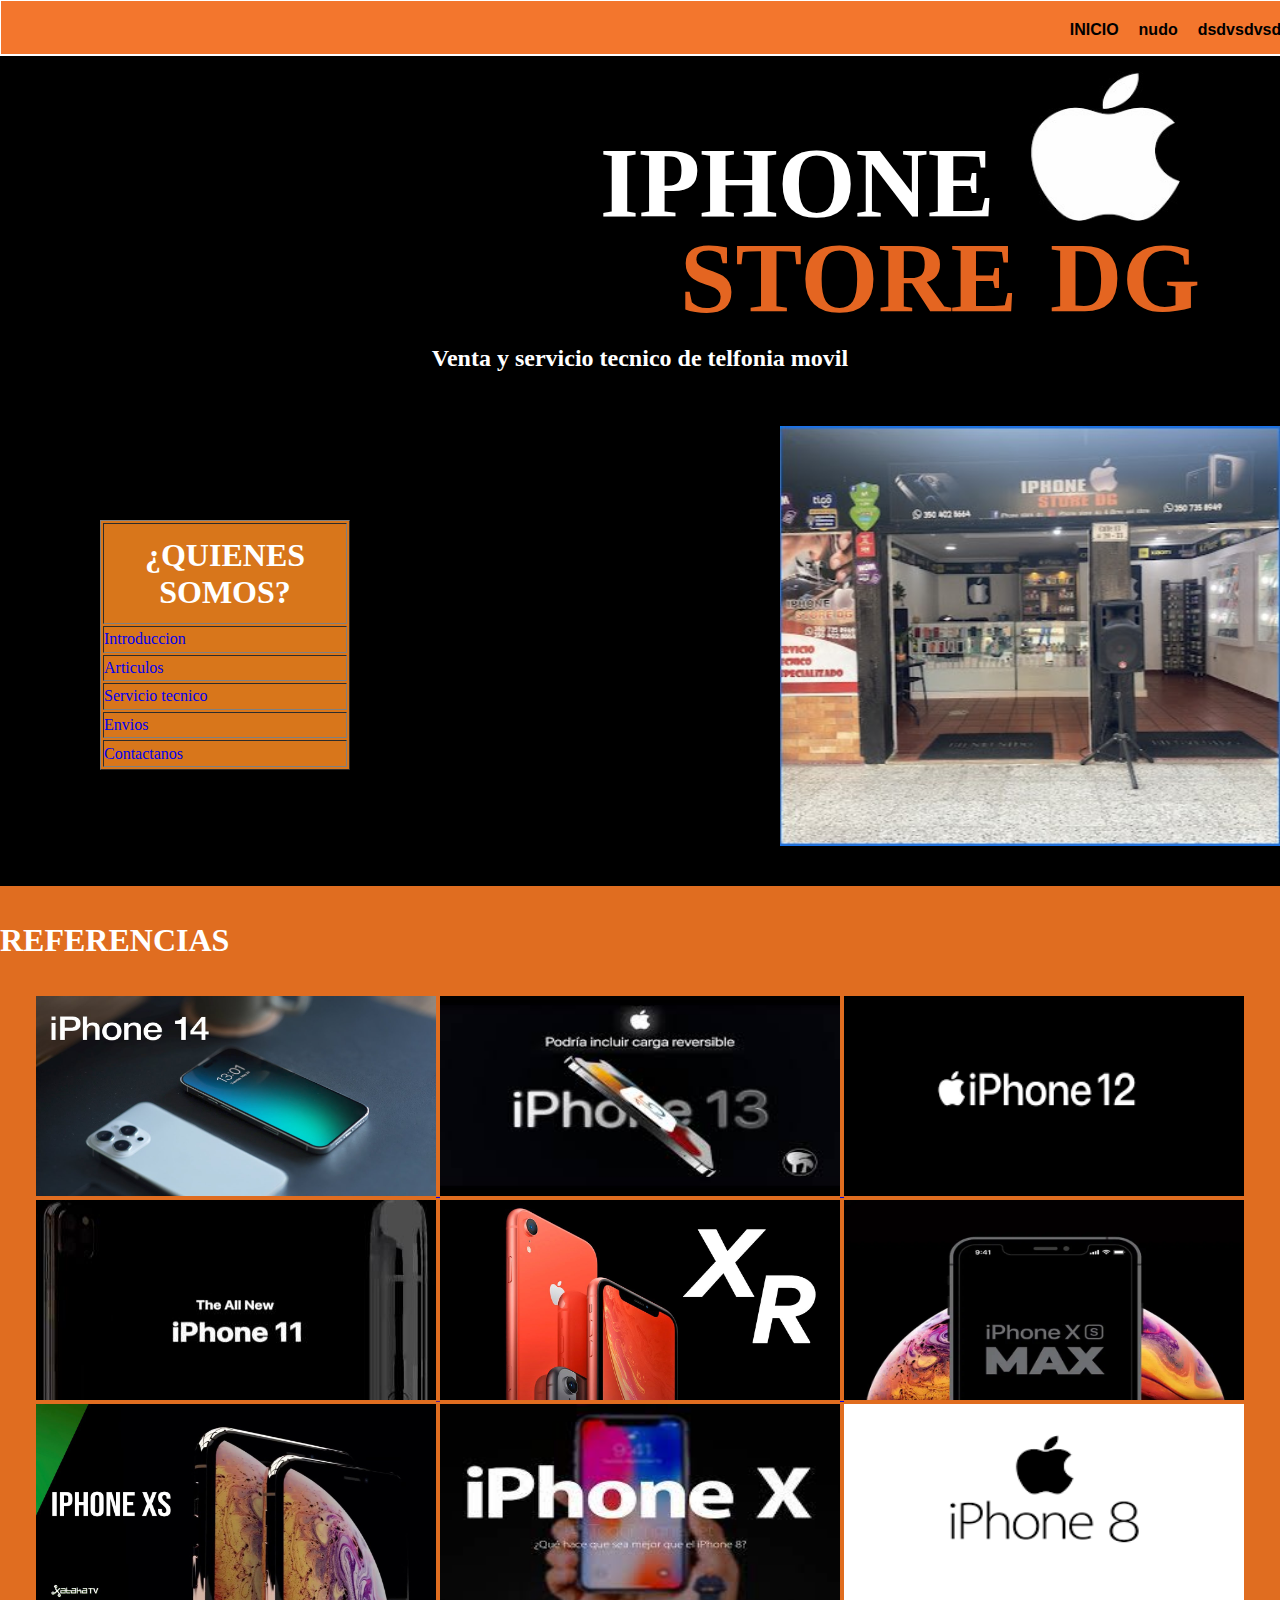
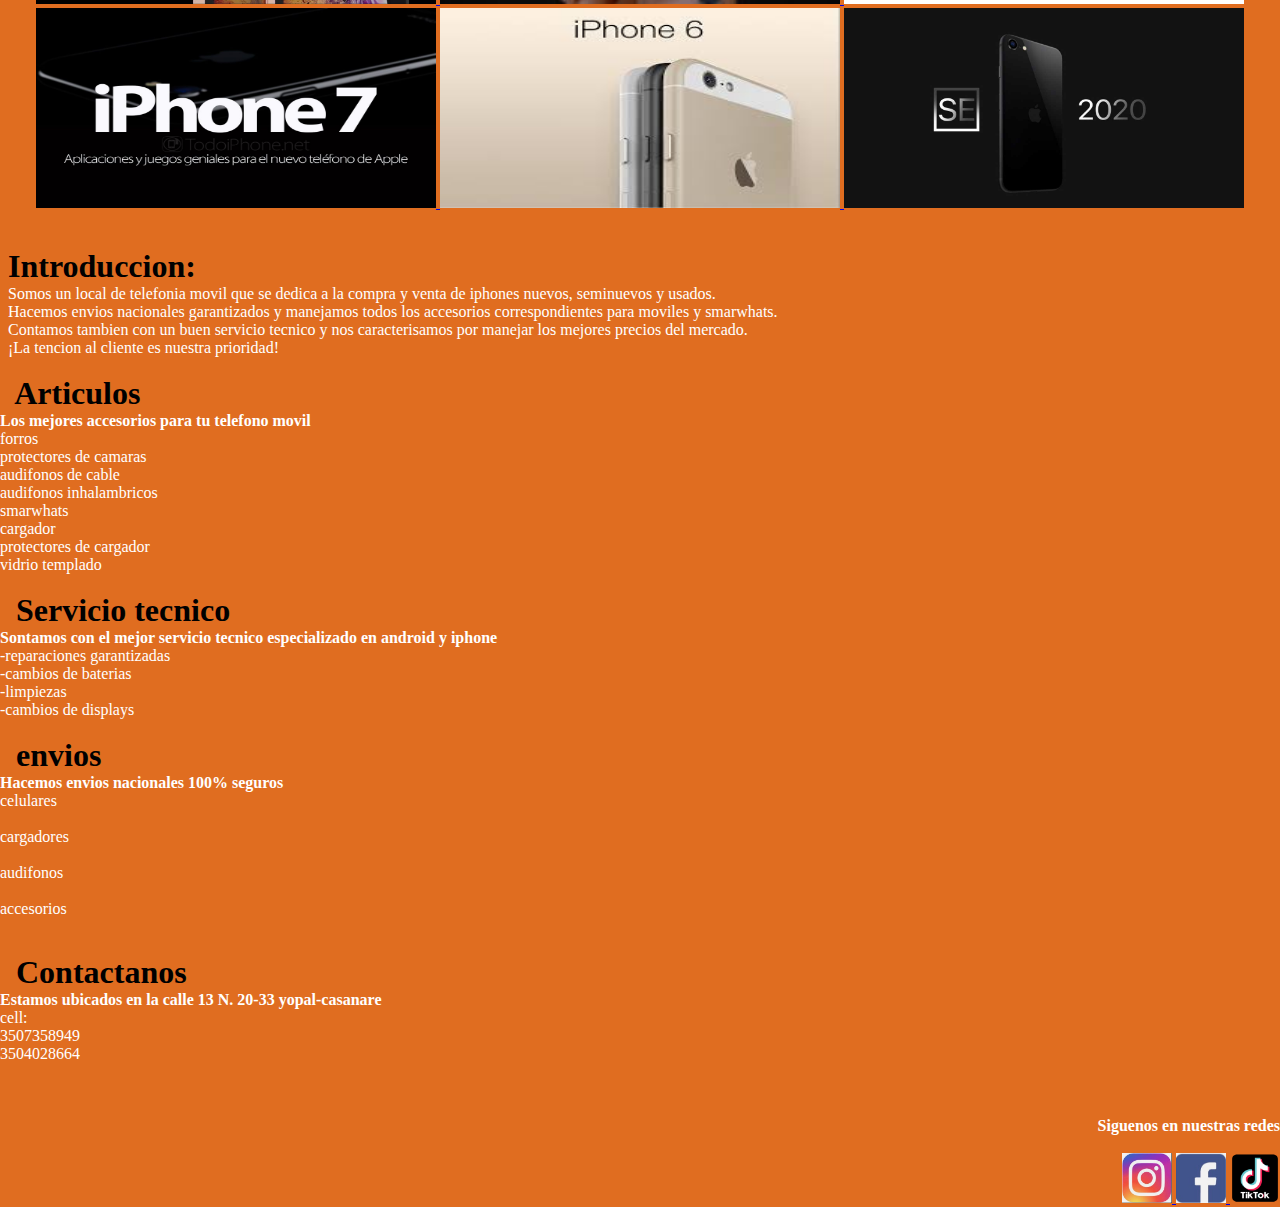
<file: iphonestore/trabajo2/index.html>
<!DOCTYPE html>
<html lang="en">

        <head >
                <link rel="shortcut icon" href="imagenes/apple.png">
                        <meta charset="UTF-8">
                        <meta name="viewport" content="width=device-width, initial-scale=1.0">
                        <meta http-equiv="X-UA-Compatible" content="ie=edge">

                <link rel="stylesheet" href="css/stilos.css">
                <title>iphone store</title>
        </head>
        <body>
                <div class="menu">
<header>
        <nav>
                <ul>
                        <li><a href="a">INICIO</a></li>
                        <li><a href="b">nudo</a></li>
                        <li><a href="c">dsdvsdvsd</a></li>
                </ul>
        </nav>
</header>
                </div>
                <div id="inicio" >
               
            <h1 style="font-size:100px;"> 

                <p class="pi"> <font color="FFFFFF"> IPHONE     </p>  <br>
                      <img class="appl" src="imagenes/apple b.jpg">
                        <p class="ps"><font color="E46521">STORE</p>
                                <p class="dg"><font color="E46521">DG</p>
                    </font>
              
            </h1>
    <center>
         <b>
            <font color = "white">

                    <h2 >Venta y servicio tecnico de telfonia movil</h2><br>
             </font>
        </b>
    </center>
    <BR></BR>
        <P align="right"><frameset>
                <figure id="imagen" >
                        <P align="right">
                        <img src="imagenes/iphone store.jpg" >      
                        </P>
                </figure>
        </P>      
        <br>
        <br>
</font>        
            <left>
                
            <table class="t1" border="1"  >
           
    <tr>
        <td> <font color ="white"><h1><center>¿QUIENES SOMOS?</center></h1></font></td>
        
    </tr>

            <tr>
            <td><font color="black"> <li>
                        <a href="#introduccion" style="text-decoration:none" >Introduccion</a><br>
                        </li></font></td>
        </tr>
        <tr>
                <td><font color="black"><li>
                                <a href="#Articulos" style="text-decoration:none">Articulos</a><br>
                                </li></font></td>
               
            </tr>
            <tr>
                    <td><font color="black"><li>
                                <a href="#Servicio tecnico" style="text-decoration:none">Servicio tecnico</a><br>
                                </li></font></td>
                  
                </tr>
                <tr>
                        <td><font color="black"><li>
                                        <a href="#Envios" style="text-decoration:none">Envios</a><br>
                                        </li></font></td>
                
                                         <tr>
                        <td><font color="black"><li>
                                        <a href="#Contactanos" style="text-decoration:none">Contactanos</a><br>
                                        </li></font></td>
                                      
            </table>
        </div>
        <div id="referencias">
        
        </td>
            <br>
            <br>
        <h1>          
                  <li>
                        <b> REFERENCIAS </b> <br>
                           <br>
                </li>
        </h1>
        <center>
<a href="\iphonestore/trabajo2/filas/14.html"><img src="\iphonestore/trabajo2/imagenes/14.jpg" height="200" width="400"> </a>
<a href="filas/13pm.html"><img src="imagenes/13.jfif" height="200" width="400"> </a>
<a href="\iphonestore/trabajo2/filas/12.html"><img src="\iphonestore/trabajo2/imagenes/12.png" height="200" width="400"> </a>
<a href=""><img src="\iphonestore/trabajo2/imagenes/11.png" height="200" width="400"> </a>
<a href="E:\trabajo2\filas\13pro1.html"><img src="\iphonestore/trabajo2/imagenes/xr.jpg" height="200" width="400"> </a>
<a href="E:\trabajo2\filas\13pro1.html"><img src="\iphonestore/trabajo2/imagenes/xsmax.webp" height="200" width="400"> </a>
<a href="E:\trabajo2\filas\13pro1.html"><img src="\iphonestore/trabajo2/imagenes/xs.jpg" height="200" width="400"> </a>
<a href="E:\trabajo2\filas\13pro1.html"><img src="\iphonestore/trabajo2/imagenes/x.jfif" height="200" width="400"> </a>
<a href="E:\trabajo2\filas\13pro1.html"><img src="\iphonestore/trabajo2/imagenes/8.png" height="200" width="400"> </a>
<a href="E:\trabajo2\filas\13pro1.html"><img src="\iphonestore/trabajo2/imagenes/7.jpg" height="200" width="400"> </a>
<a href="E:\trabajo2\filas\13pro1.html"><img src="\iphonestore/trabajo2/imagenes/6.jfif" height="200" width="400"> </a>
<a href="E:\trabajo2\filas\13pro1.html"><img src="\iphonestore/trabajo2/imagenes/se.jpg" height="200" width="400"> </a>
<p>
        
</p>
</center>
        </left>
        <br><br>
        <font color="black">
<a name="introduccion"></a> <ol>
<h1>&nbsp;Introduccion: </h1></font> 
<p>
        &nbsp;  Somos un local de telefonia movil que se dedica a la compra y venta de iphones nuevos, seminuevos y usados. <br>
        &nbsp;  Hacemos envios nacionales garantizados y manejamos todos los accesorios correspondientes para moviles y smarwhats. <br> 
        &nbsp;  Contamos tambien con un buen servicio tecnico y nos caracterisamos por manejar los mejores precios del mercado. <br>
        &nbsp;  ¡La tencion al cliente es nuestra prioridad!
        
</p>
<br>
<a name="Articulos"></a> 
<font color="black">
<h1>&nbsp; Articulos</h1></font>
<b> Los mejores accesorios para tu telefono movil</b>
<p>
       
                <li>forros <br> </li>
                <li>protectores de camaras <br></li>
                <li>audifonos de cable <br></li>
                <li>audifonos inhalambricos<br></li>
                <li>smarwhats<br></li>
                <li>cargador<br></li>
                <li>protectores de cargador <br></li>
                <li>vidrio templado <br></li>
                <br>
</p>
<a name="Servicio tecnico"></a><font color="black">
<h1> &nbsp; Servicio tecnico</h1> </font>
<p><b>Sontamos con el mejor servicio tecnico especializado en android y iphone</b>  </p>
<p>
 <ul> 
        -reparaciones garantizadas<br>
        -cambios de baterias<br>
        -limpiezas<br>
        -cambios de displays
        <br><br>
</ul>
</p>
<a name="Envios"></a>
<font color="black"><h1>&nbsp; envios</h1></font>
<b>Hacemos envios nacionales 100% seguros </b> 
<p>
        <li>celulares</li><br>
        <li>cargadores</li><br>
        <li>audifonos</li><br>
        <li>accesorios</li>
        <br><br>
</p>
</p>
        <a name="Contactanos"></a>
<font color="black"><h1>&nbsp; Contactanos</h1></font>
<b> Estamos ubicados en la calle 13 N. 20-33 yopal-casanare </b> 
<br>cell:
<p>
        <li>3507358949<br></li>
        <li>3504028664<br></li>
        <br><br>
</p>
        </p>
       
        </body>
        <footer>
            <br>
            <P align="right">
           <b> Siguenos en nuestras redes </b>
             <br>
             <br>
             <a href = "https://www.instagram.com/iphone_store_dg/?hl=es"><img src="\iphonestore/trabajo2/imagenes/insta.jpg"
                height="50" width="50"> </a>
                <a href="\iphonestore/trabajo2/filas/face.html"><img src="\iphonestore/trabajo2/imagenes/face.jpg"
                        height="50" width="50"> </a>
                        <a href="\iphonestore/trabajo2/imagenes/tiktok.webp"><img src="\iphonestore/trabajo2/imagenes/tiktok.webp"
                                height="50" width="50"> </a>
        </P>
</div>
        </footer>
</html>
</file>
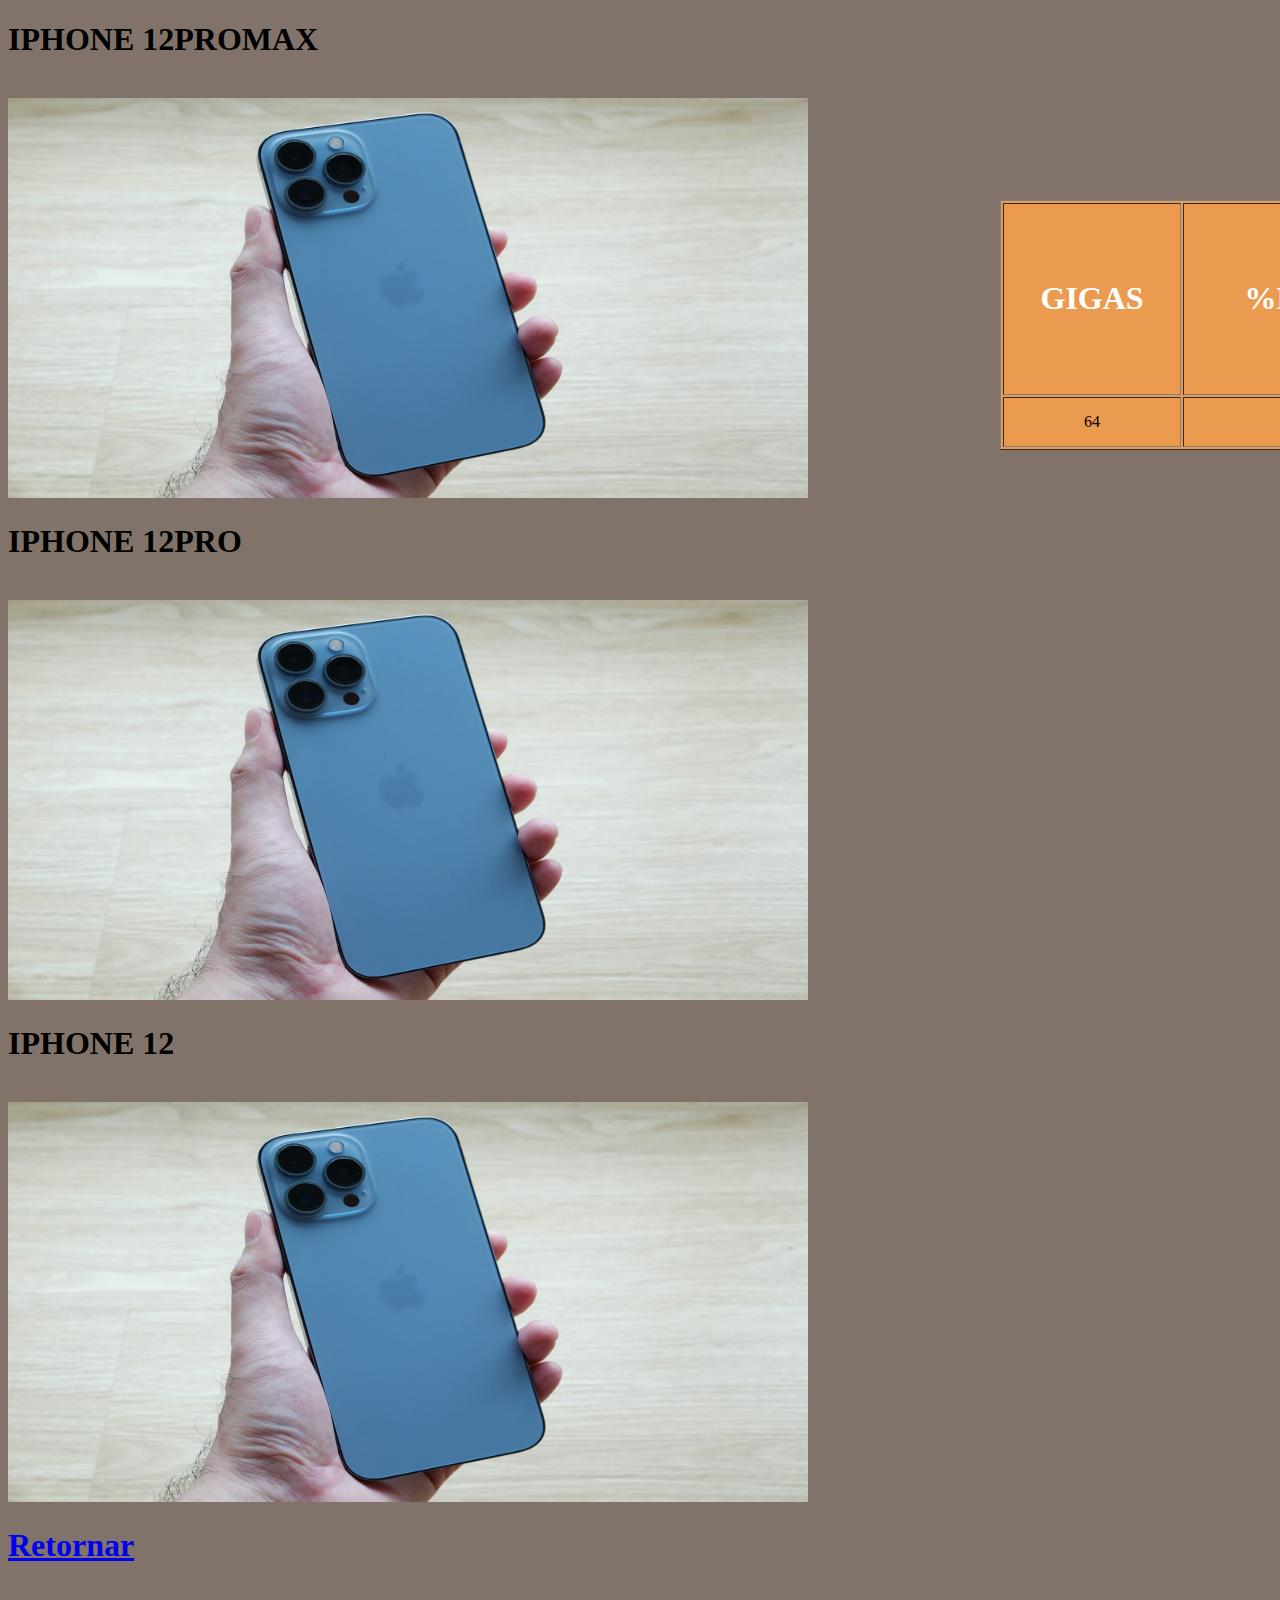
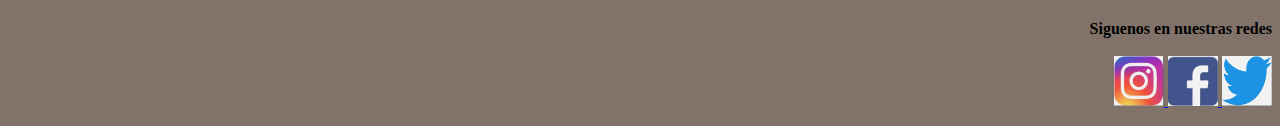
<file: iphonestore/trabajo2/filas/12.html>
<!DOCTYPE html>
<html>
<head>
  <link rel="stylesheet" href="\iphonestore/trabajo2/css/stilos2.css">
  <title>13promax</title>
  <meta charset="UTF-8">
</head>
<body bgcolor="817369">
    <h1>IPHONE 12PROMAX</h1></font>
<br>
        <img src="\iphonestore/trabajo2/imagenes/13pm2.jpg" height="400" width="800">
</p>
<table class="t2" border="1">
           
  <tr>
      <td> <font color ="white"><h1><center>GIGAS</center></h1></font></td>
      <td> <font color ="white"><h1><center>%BATERIA</center></h1></font></td>
      <td> <font color ="white"><h1><center>PRECIO</center></h1></font></td>
      
  </tr>

  <tr>
      <td><font color="black"><center>64</center></td></font>
      <td><font color="black"><center>99%</center></td></font>
      <td><font color="black"><center>$4.000.000</center></td></font>
  </tr>
</table> <h1>IPHONE 12PRO</h1></font>
<br>
        <img src="\iphonestore/trabajo2/imagenes/13pm2.jpg" height="400" width="800">
      </table> <h1>IPHONE 12</h1></font>
      <br>
              <img src="\iphonestore/trabajo2/imagenes/13pm2.jpg" height="400" width="800">
              
  <p><h1><a href="\iphonestore/trabajo2/index.html">Retornar</a></h1> </p> 
  

</body>
<footer>
  <br>
  <P align="right">
    <b> Siguenos en nuestras redes </b>
      <br>
      <br>
      <a href = "https://www.instagram.com/iphone_store_dg/?hl=es"><img src="\iphonestore/trabajo2/imagenes/insta.jpg"
         height="50" width="50"> </a>
         <a href="\iphonestore/trabajo2/filas/face.html"><img src="\iphonestore/trabajo2/imagenes/face.jpg"
                 height="50" width="50"> </a>
                 <a href="\iphonestore/trabajo2/imagenes/twitter.jpg"><img src="\iphonestore/trabajo2/imagenes/twitter.jpg"
                         height="50" width="50"> </a>
 </P>
</footer>
</html>
</file>
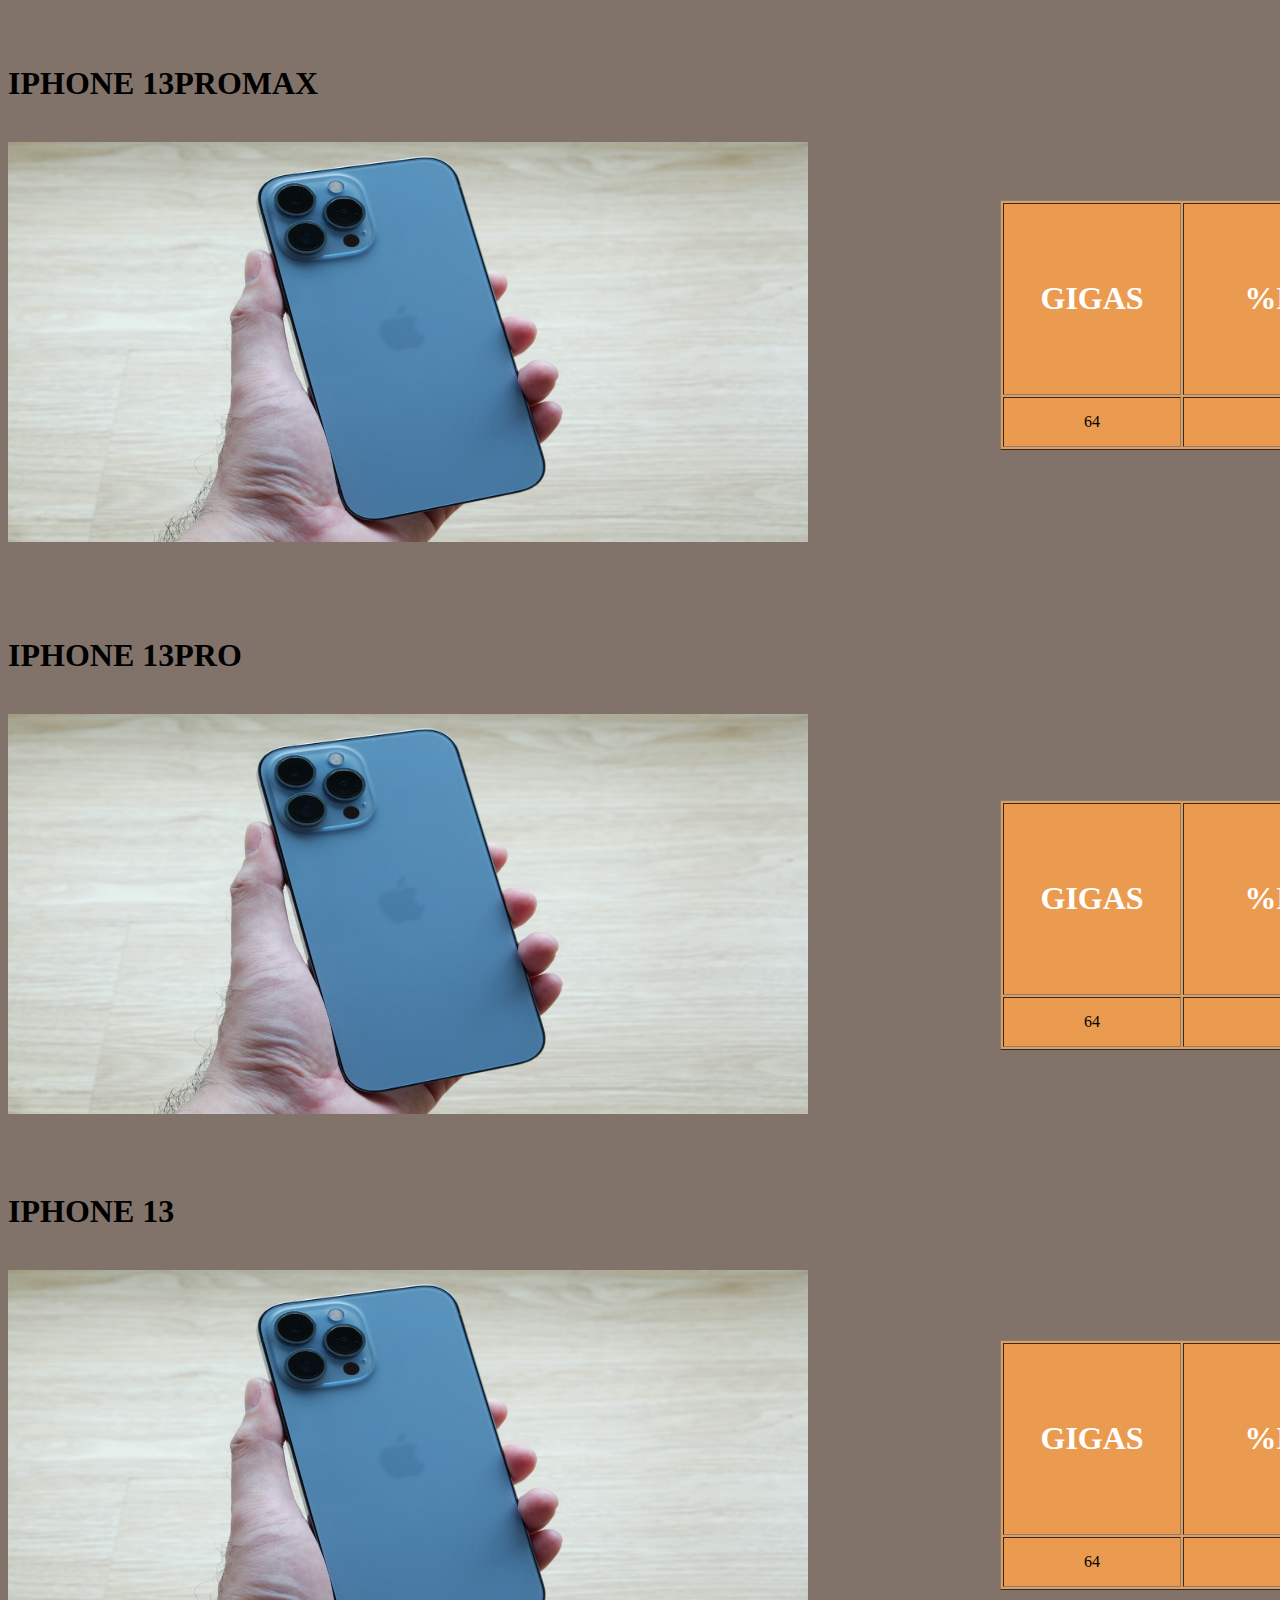
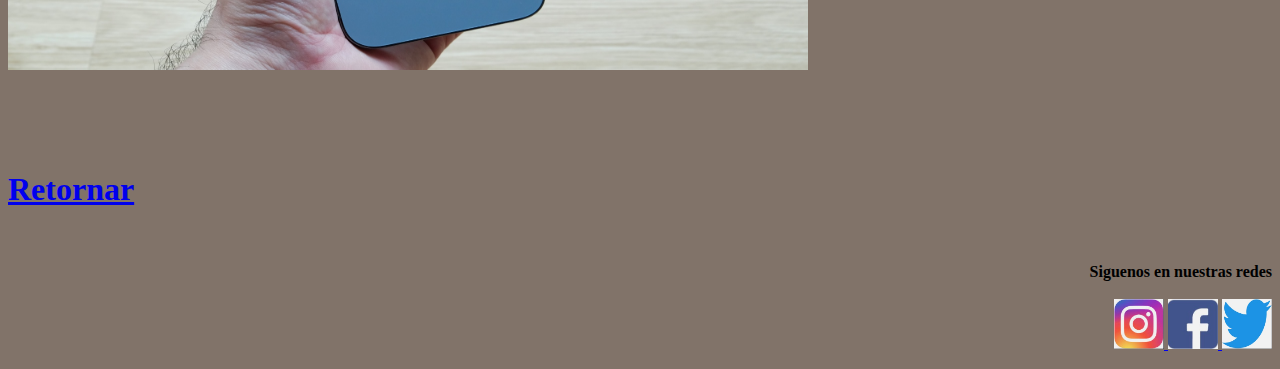
<file: iphonestore/trabajo2/filas/13pm.html>
<!DOCTYPE html>
<html>
<head>
  <link rel="stylesheet" href="\iphonestore/trabajo2/css/stilos2.css">
  <title>13promax</title>
  <meta charset="UTF-8">
</head>
<body bgcolor="817369">
    <br><br>
    <h1>IPHONE 13PROMAX</h1></font>
<br>
        <img src="\iphonestore/trabajo2/imagenes/13pm2.jpg" height="400" width="800">
</p>
<br>
<br>
<br>
<table class="t2" border="1">
           
  <tr>
      <td> <font color ="white"><h1><center>GIGAS</center></h1></font></td>
      <td> <font color ="white"><h1><center>%BATERIA</center></h1></font></td>
      <td> <font color ="white"><h1><center>PRECIO</center></h1></font></td>
      
  </tr>

  <tr>
      <td><font color="black"><center>64</center></td></font>
      <td><font color="black"><center>99%</center></td></font>
      <td><font color="black"><center>$4.000.000</center></td></font>
  </tr>
</table> 
<h1>IPHONE 13PRO</h1></font>
<br>

        <img src="\iphonestore/trabajo2/imagenes/13pm2.jpg" height="400" width="800">

<br><br><br><br>
      </table> <h1>IPHONE 13</h1></font>
      <br>
              <img src="\iphonestore/trabajo2/imagenes/13pm2.jpg" height="400" width="800">
              <table class="t3" border="1">
           
                <tr>
                    <td> <font color ="white"><h1><center>GIGAS</center></h1></font></td>
                    <td> <font color ="white"><h1><center>%BATERIA</center></h1></font></td>
                    <td> <font color ="white"><h1><center>PRECIO</center></h1></font></td>
                    
                </tr>
              
                <tr>
                    <td><font color="black"><center>64</center></td></font>
                    <td><font color="black"><center>99%</center></td></font>
                    <td><font color="black"><center>$4.000.000</center></td></font>
                </tr>
              </table> <h1></h1></font>
            
              <table class="t4" border="1">
                       
                <tr>
                    <td> <font color ="white"><h1><center>GIGAS</center></h1></font></td>
                    <td> <font color ="white"><h1><center>%BATERIA</center></h1></font></td>
                    <td> <font color ="white"><h1><center>PRECIO</center></h1></font></td>
                    
                </tr>
              
                <tr>
                    <td><font color="black"><center>64</center></td></font>
                    <td><font color="black"><center>99%</center></td></font>
                    <td><font color="black"><center>$4.000.000</center></td></font>
                </tr>
              </table> </font>
              <br><br><br>
  <p><h1><a href="\iphonestore/trabajo2/index.html">Retornar</a></h1> </p> 
  

</body>
<footer>
  <br>
  <P align="right">
    <b> Siguenos en nuestras redes </b>
      <br>
      <br>
      <a href = "https://www.instagram.com/iphone_store_dg/?hl=es"><img src="\iphonestore/trabajo2/imagenes/insta.jpg"
         height="50" width="50"> </a>
         <a href="\iphonestore/trabajo2/filas/face.html"><img src="\iphonestore/trabajo2/imagenes/face.jpg"
                 height="50" width="50"> </a>
                 <a href="\iphonestore/trabajo2/imagenes/twitter.jpg"><img src="\iphonestore/trabajo2/imagenes/twitter.jpg"
                         height="50" width="50"> </a>
 </P>
</footer>
</html>
</file>
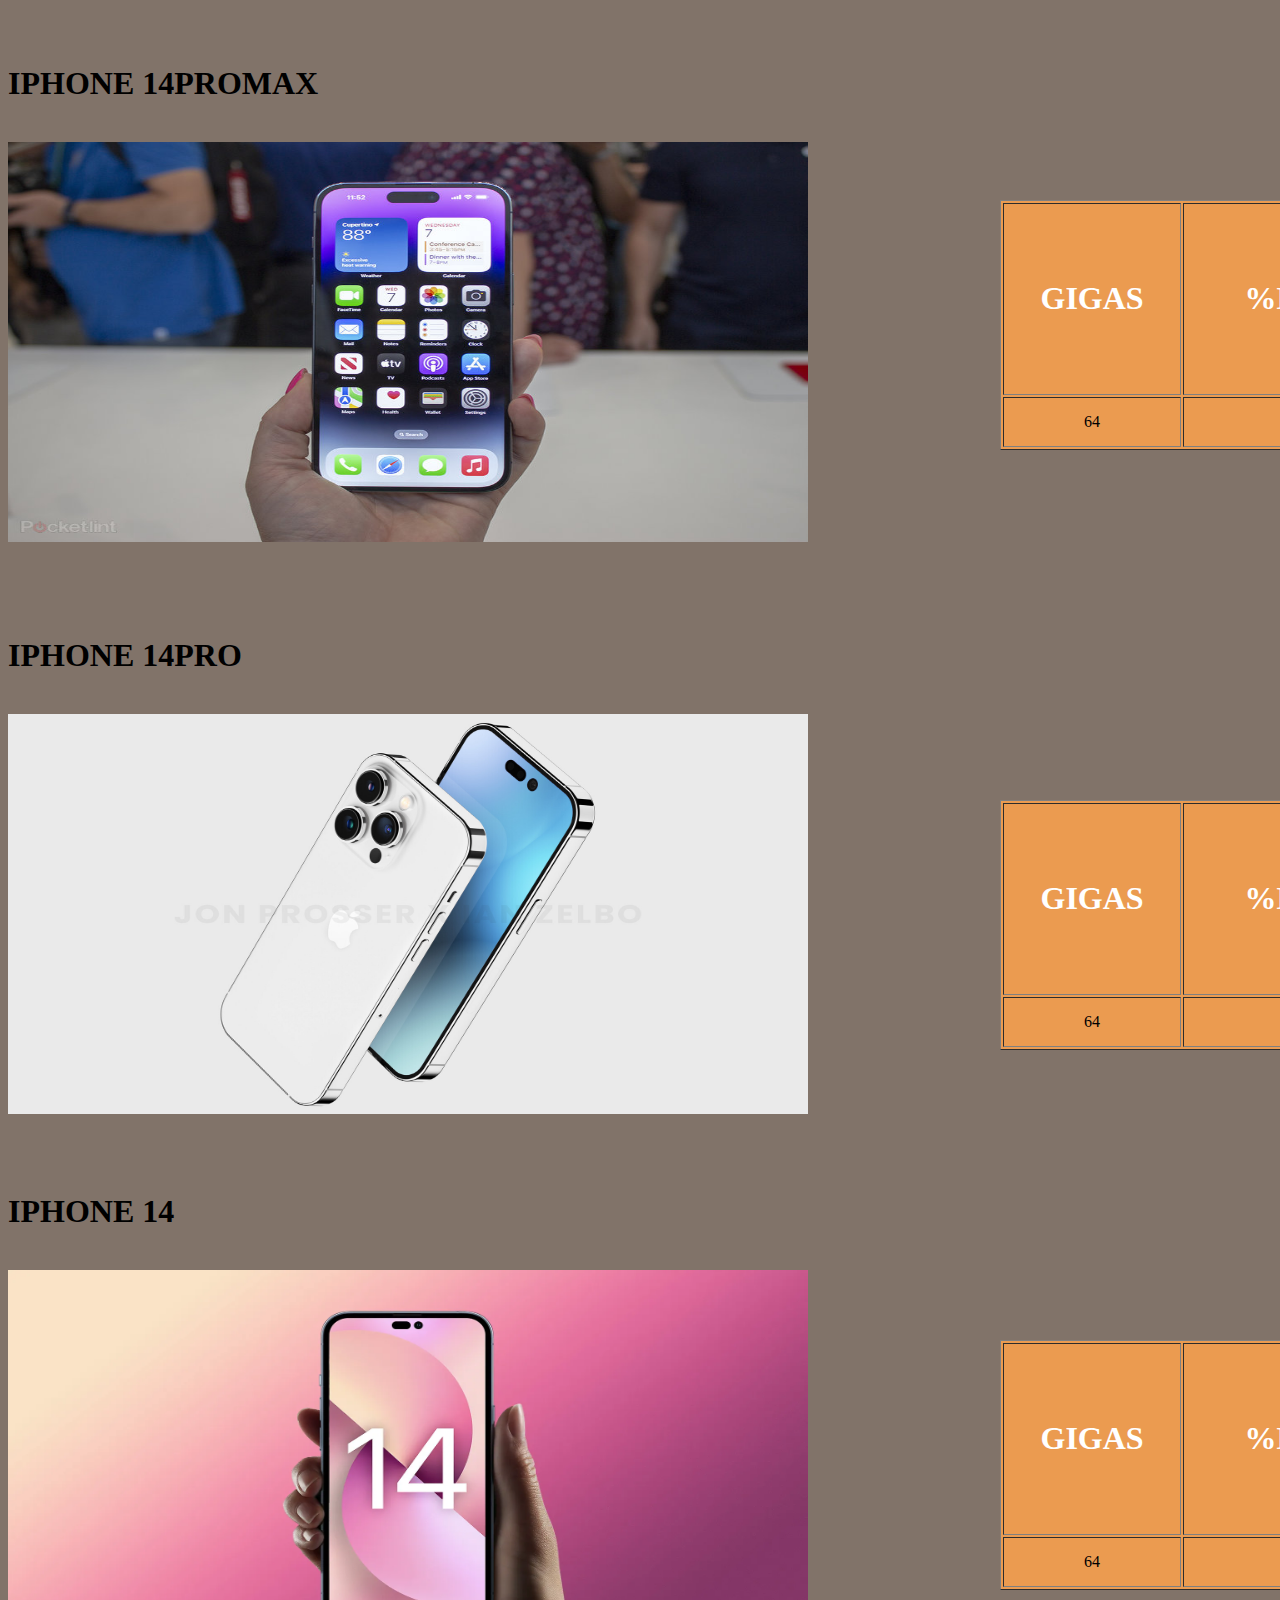
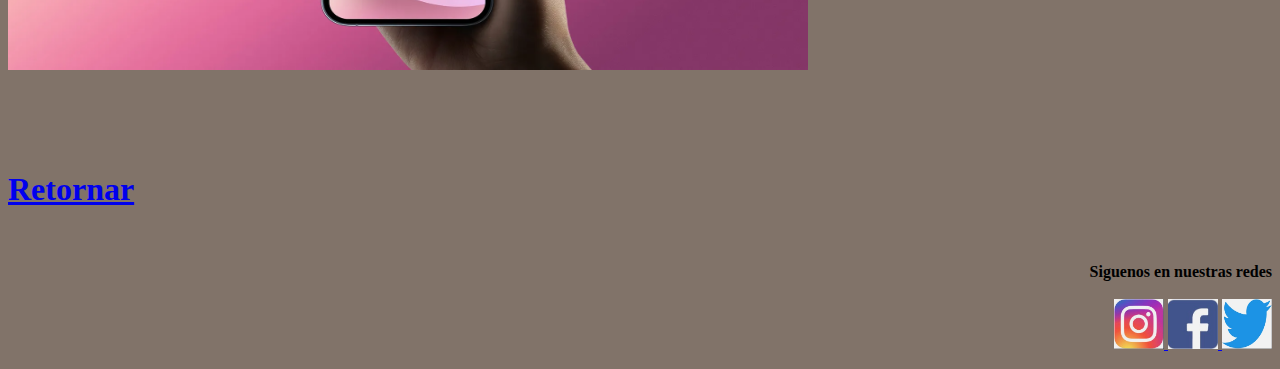
<file: iphonestore/trabajo2/filas/14.html>
<!DOCTYPE html>
<html>
<head>
  <link rel="stylesheet" href="\iphonestore/trabajo2/css/stilos2.css">
  <title>13promax</title>
  <meta charset="UTF-8">
</head>
<body bgcolor="817369">
    <br><br>
    <h1>IPHONE 14PROMAX</h1></font>
<br>
        <img src="\iphonestore/trabajo2/imagenes/14promax.jpg" height="400" width="800">
</p>
<br>
<br>
<br>
<table class="t2" border="1">
           
  <tr>
      <td> <font color ="white"><h1><center>GIGAS</center></h1></font></td>
      <td> <font color ="white"><h1><center>%BATERIA</center></h1></font></td>
      <td> <font color ="white"><h1><center>PRECIO</center></h1></font></td>
      
  </tr>

  <tr>
      <td><font color="black"><center>64</center></td></font>
      <td><font color="black"><center>99%</center></td></font>
      <td><font color="black"><center>$4.000.000</center></td></font>
  </tr>
</table> 
<h1>IPHONE 14PRO</h1></font>
<br>

        <img src="\iphonestore/trabajo2/imagenes/14pro.jpg" height="400" width="800">

<br><br><br><br>
      </table> <h1>IPHONE 14</h1></font>
      <br>
              <img src="\iphonestore/trabajo2/imagenes/14-2.jpg" height="400" width="800">
              <table class="t3" border="1">
           
                <tr>
                    <td> <font color ="white"><h1><center>GIGAS</center></h1></font></td>
                    <td> <font color ="white"><h1><center>%BATERIA</center></h1></font></td>
                    <td> <font color ="white"><h1><center>PRECIO</center></h1></font></td>
                    
                </tr>
              
                <tr>
                    <td><font color="black"><center>64</center></td></font>
                    <td><font color="black"><center>99%</center></td></font>
                    <td><font color="black"><center>$4.000.000</center></td></font>
                </tr>
              </table> <h1></h1></font>
            
              <table class="t4" border="1">
                       
                <tr>
                    <td> <font color ="white"><h1><center>GIGAS</center></h1></font></td>
                    <td> <font color ="white"><h1><center>%BATERIA</center></h1></font></td>
                    <td> <font color ="white"><h1><center>PRECIO</center></h1></font></td>
                    
                </tr>
              
                <tr>
                    <td><font color="black"><center>64</center></td></font>
                    <td><font color="black"><center>99%</center></td></font>
                    <td><font color="black"><center>$4.000.000</center></td></font>
                </tr>
              </table> </font>
              <br><br><br>
  <p><h1><a href="\iphonestore/trabajo2/index.html">Retornar</a></h1> </p> 
  

</body>
<footer>
  <br>
  <P align="right">
    <b> Siguenos en nuestras redes </b>
      <br>
      <br>
      <a href = "https://www.instagram.com/iphone_store_dg/?hl=es"><img src="\iphonestore/trabajo2/imagenes/insta.jpg"
         height="50" width="50"> </a>
         <a href="\iphonestore/trabajo2/filas/face.html"><img src="\iphonestore/trabajo2/imagenes/face.jpg"
                 height="50" width="50"> </a>
                 <a href="\iphonestore/trabajo2/imagenes/twitter.jpg"><img src="\iphonestore/trabajo2/imagenes/twitter.jpg"
                         height="50" width="50"> </a>
 </P>
</footer>
</html>
</file>
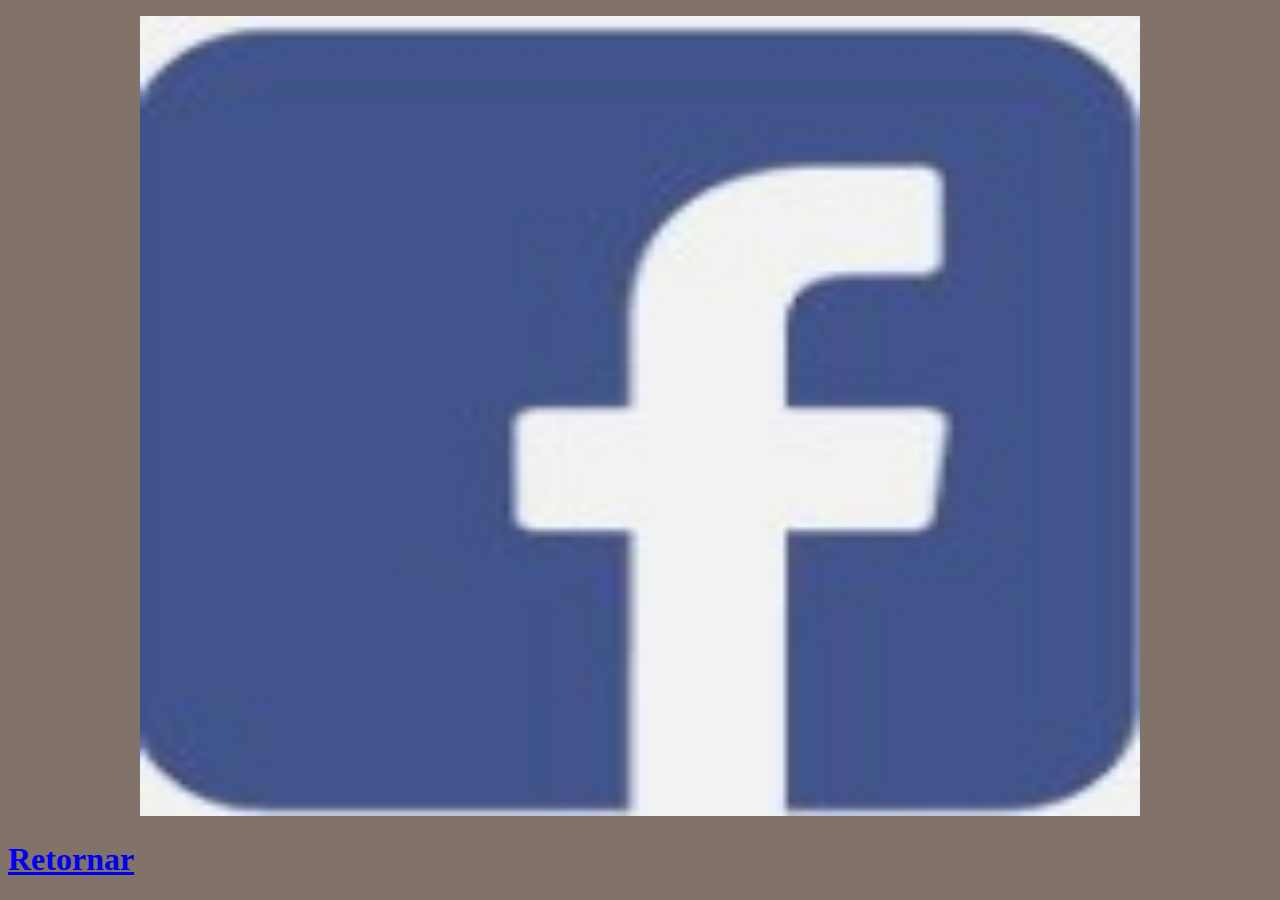
<file: iphonestore/trabajo2/filas/face.html>
<!DOCTYPE html>
<html>
<head>
  <title>Título de la página</title>
  <meta charset="UTF-8">
</head>
<body bgcolor="817369">
<p> 
  <center>
        <img src="\iphonestore/trabajo2/imagenes/face.jpg" height="800" width="1000"> </a>
  </center>
      </p>

<h1><a href="\iphonestore/trabajo2/index.html">Retornar</a></h1>
</body>
</html>
</file>
<file: iphonestore/trabajo2/css/stilos.css>
.menu{
    background: rgba(243, 115, 41, 0.979);  
    background-size: cover;
    background-position: center;
    font-family: sans-serif;
    color: black;
    width: 100%;
    clear: both;
    content: '';
    display: table;
    text-align: justify;
    margin: 0.1%;
}

nav {
    float: right;
}

nav ul li {
    list-style: none;
    margin-left: 20px;
    padding: 15px 0px;
    float: left;
    position: relative;
}

nav ul li a {
    text-decoration: none;
    color:rgb(0, 0, 0);
    font-weight: bold;
}

nav ul li a::before {

    display: block;
    content: " " ;
    width: 0;
    background: rgb(0, 0, 0) ;
    height: 5px;
    top: 0 ;
    position: relative;
    transition: width 0.5s ;

}

nav ul li a:hover::before {

    width: 100%;

}

*{
    padding: 0;
    margin: 0;
}

#inicio {
background-color: rgb(0, 0, 0);
width: 100;
height: 500;
}

#referencias {
background-color: rgb(224, 109, 32);
width: 100;
height: 500;
}
*{
    padding: 0;
    margin: 0; 
    box-sizing: border-box;
}
#imagen img{
    width: 500px;
    height: 100%;
    transition: 2s;
}
#imagen img:hover{
transform: translateX(-30%);
filter: brightness(80%);
}
*.t1 {
    background-color: #d8761b;
    height: 250px;
    left: 100px;
    position: absolute;
    top: 520px;
    width: 250px;
  }
  *.pi {
    
    height: 100px;
    left: 600px;
    position: absolute;
    top: 125px;
    width: 250px;
  }
  *.ps {
    
    height: 100px;
    left: 680px;
    position: absolute;
    top: 220px;
    width: 250px;
  }
  *.dg {
    
    height: 100px;
    left: 1050px;
    position: absolute;
    top: 220px;
    width: 250px;
  }
  *.appl {
    
    height: 150px;
    left: 1030px;
    position: relative;
    top: -100px;
    width: 150px;
  }
</file>
